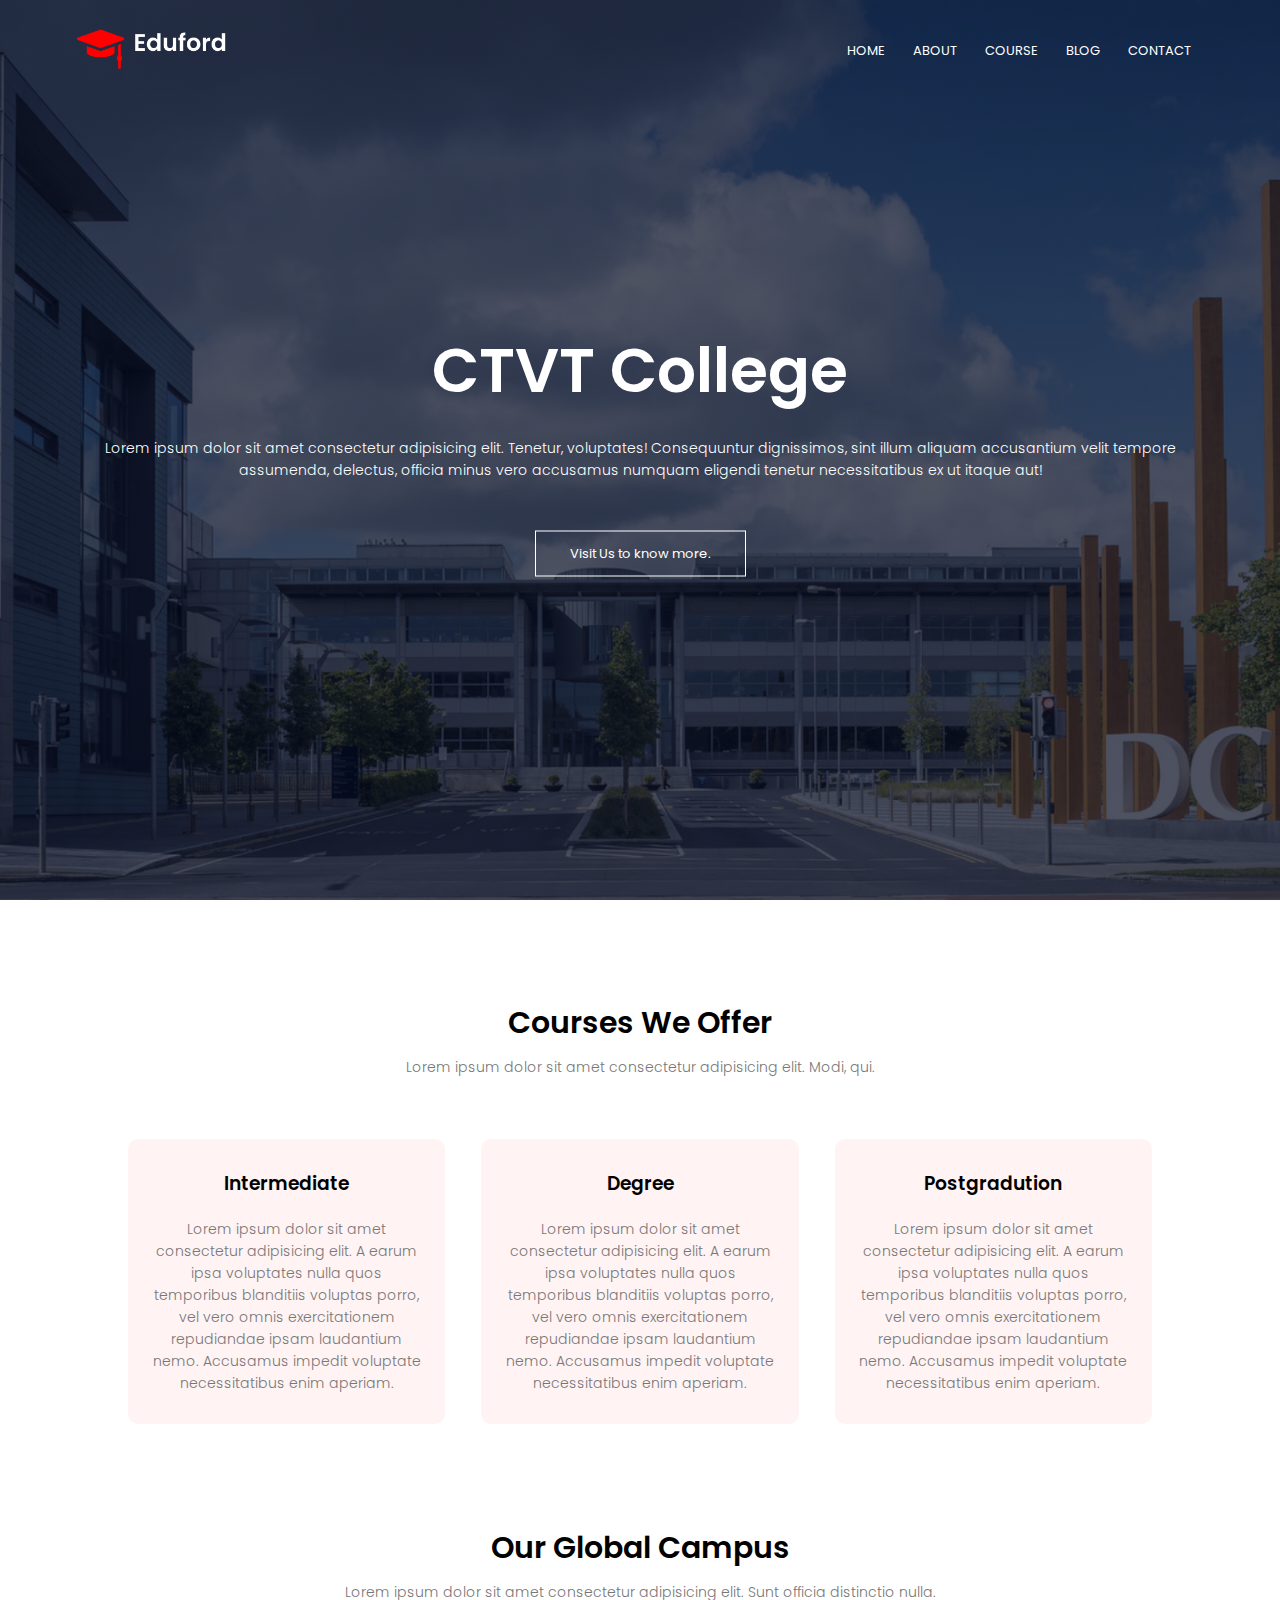
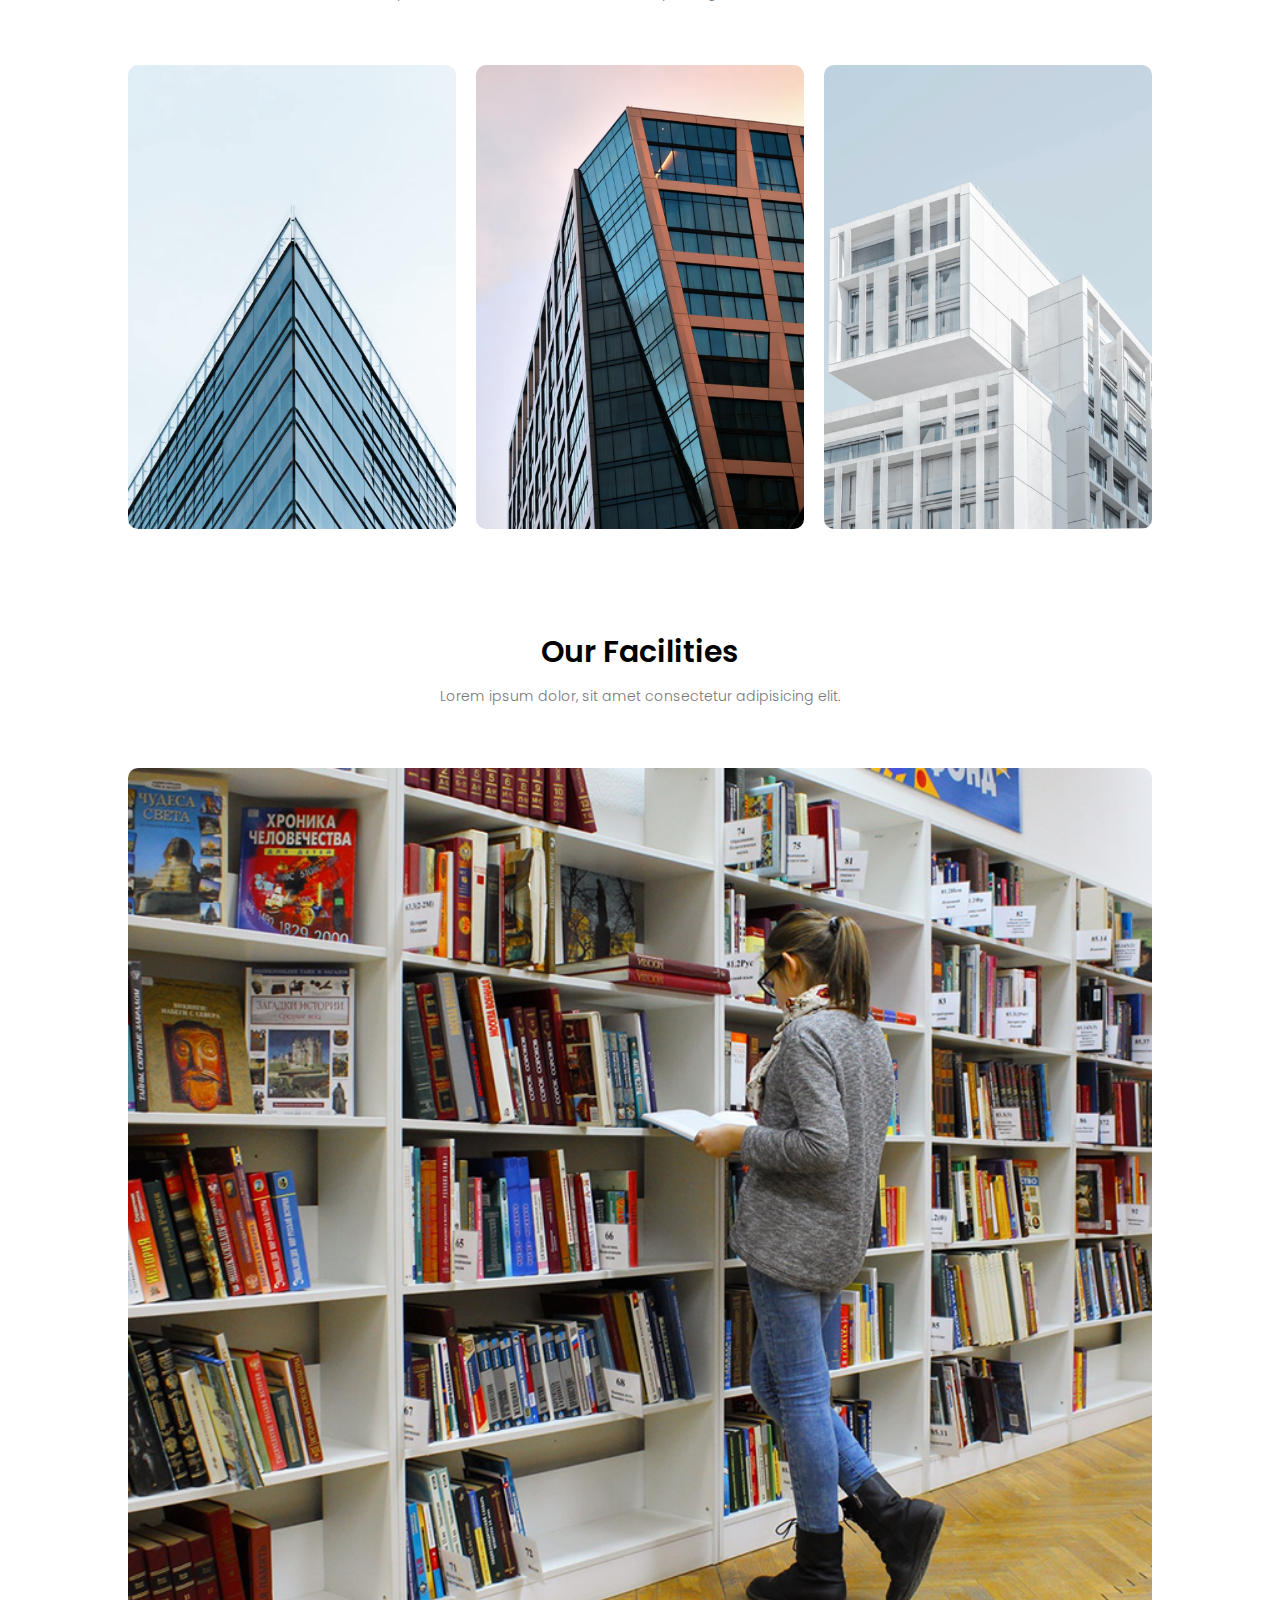
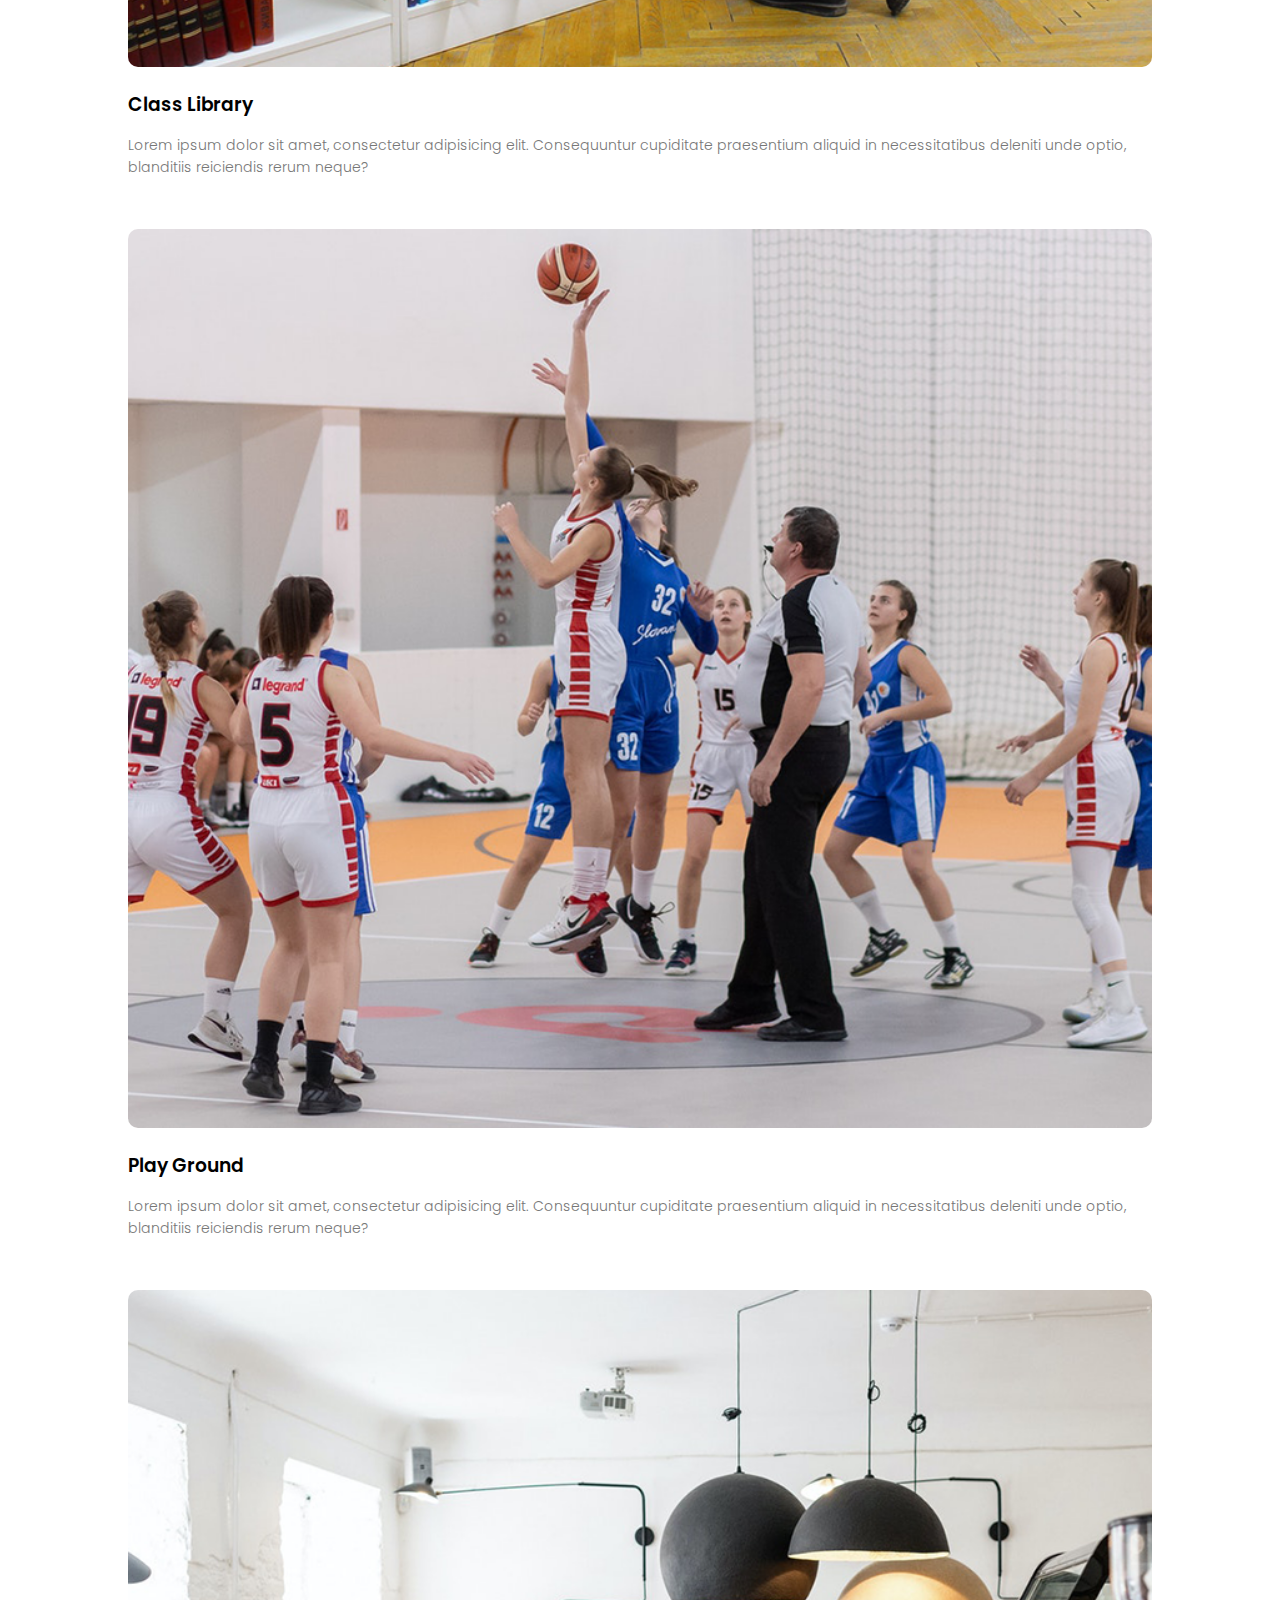
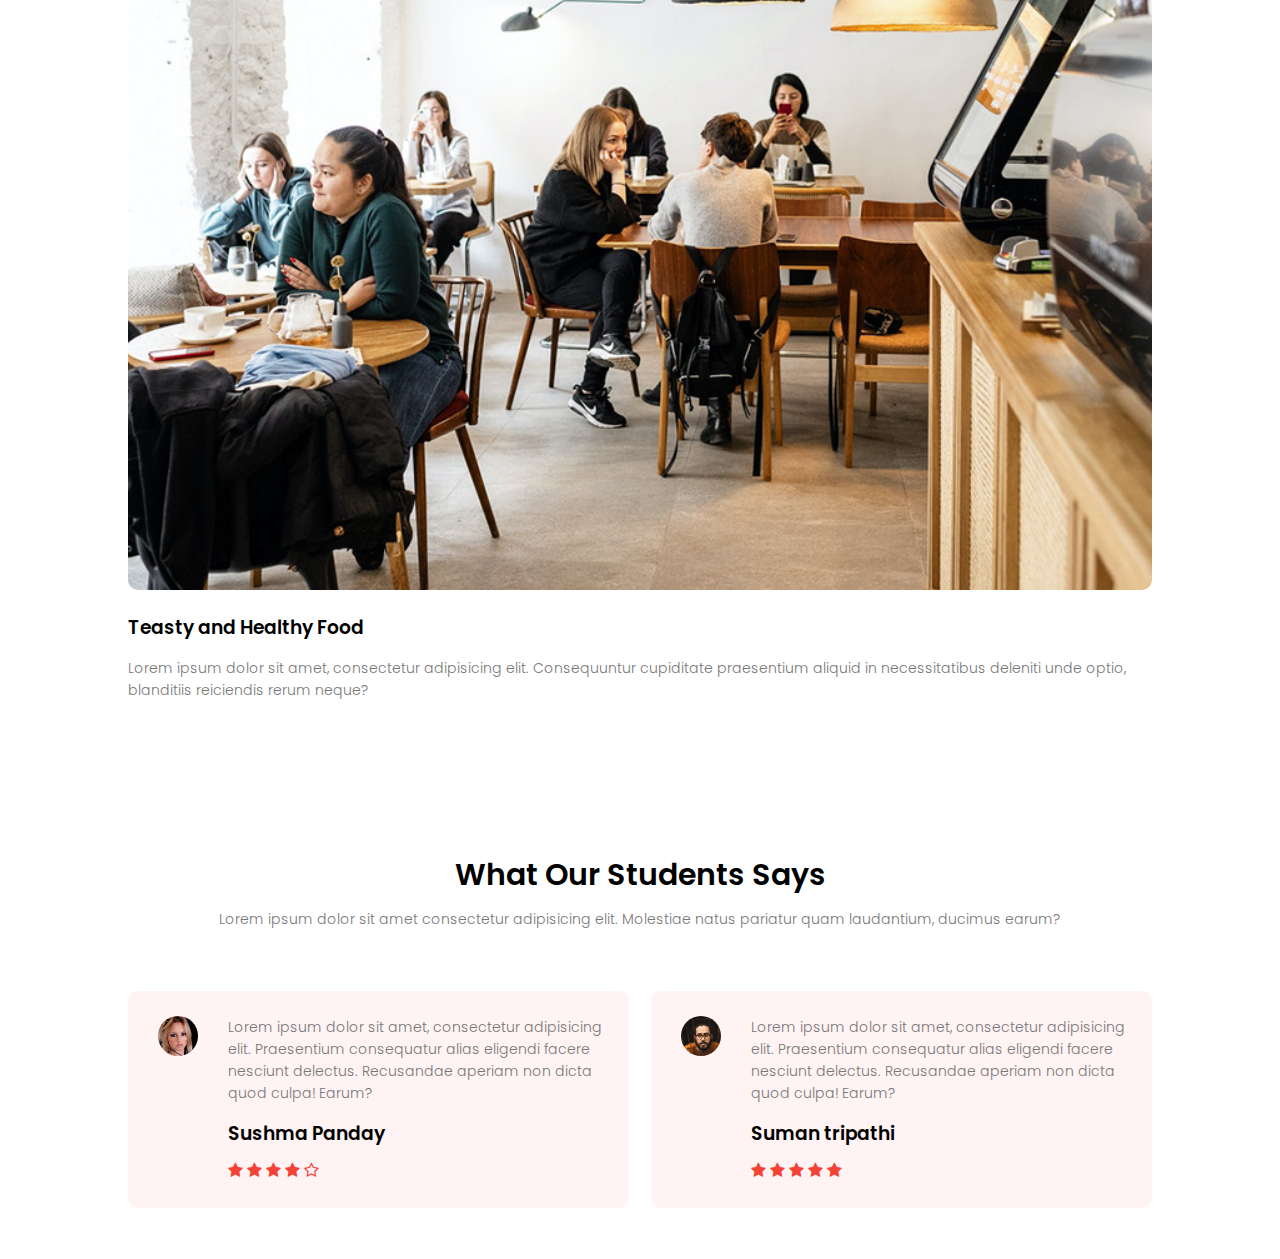
<file: index.html>
<!DOCTYPE html>
<html lang="en">
<head>
    <link rel="stylesheet" href="https://cdnjs.cloudflare.com/ajax/libs/font-awesome/4.7.0/css/font-awesome.min.css">
    <meta charset="UTF-8">
    <meta http-equiv="X-UA-Compatible" content="IE=edge">
    <meta name="viewport" content="width=device-width, initial-scale=1.0">
    <link rel="stylesheet" href="style.css">
    <title>CTVT</title>
</head>
<body>
<section class="header">

    <!-- Navigation Bar -->
    <nav>
        <a href="index.html"><img src="./images/logo.png" alt=""></a>
        <div class="nav-links " id="navLinks">
            <i class="fa fa-times" onclick="hideMenu()"></i>
            <ul>
                <li><a href="">HOME</a></li>
                <li><a href="">ABOUT</a></li>
                <li><a href="">COURSE</a></li>
                <li><a href="">BLOG</a></li>
                <li><a href="">CONTACT</a></li>
            </ul>
        </div>
        <i class="fa fa-bars" onclick="showMenu()"></i>
    </nav>

    <div class="text-box">
        <h1>CTVT College</h1>
        <p>
            Lorem ipsum dolor sit amet consectetur adipisicing elit. Tenetur, voluptates! Consequuntur dignissimos, sint illum aliquam accusantium velit tempore assumenda, delectus, officia minus vero accusamus numquam eligendi tenetur necessitatibus ex ut itaque aut!
        </p>
        <a href="" class="hero-btn">Visit Us to know more.</a>
    </div>


</section>

<!-- Course -->

<section class="course">
    <h1>Courses We Offer</h1>
    <p>Lorem ipsum dolor sit amet consectetur adipisicing elit. Modi, qui.
    </p>
<div class="row">
    <div class="course-col">
        <h3>Intermediate</h3>
        <p>Lorem ipsum dolor sit amet consectetur adipisicing elit. A earum ipsa voluptates nulla quos temporibus blanditiis voluptas porro, vel vero omnis exercitationem repudiandae ipsam laudantium nemo. Accusamus impedit voluptate necessitatibus enim aperiam.</p>

    </div>


    <div class="course-col">
        <h3>Degree</h3>
        <p>Lorem ipsum dolor sit amet consectetur adipisicing elit. A earum ipsa voluptates nulla quos temporibus blanditiis voluptas porro, vel vero omnis exercitationem repudiandae ipsam laudantium nemo. Accusamus impedit voluptate necessitatibus enim aperiam.</p>

    </div>
    <div class="course-col">
        <h3>Postgradution</h3>
        <p>Lorem ipsum dolor sit amet consectetur adipisicing elit. A earum ipsa voluptates nulla quos temporibus blanditiis voluptas porro, vel vero omnis exercitationem repudiandae ipsam laudantium nemo. Accusamus impedit voluptate necessitatibus enim aperiam.</p>

    </div>
</div>


</section>


<!-- Campus -->

<section class="campus">
    <h1>Our Global Campus</h1>
    <p>Lorem ipsum dolor sit amet consectetur adipisicing elit. Sunt officia distinctio nulla.</p>
    <div class="row">
        <div class="campus-col">
            <img src="./images/london.png" alt="">
            <div class="layer">
                <h3>LONDON</h3>
            </div>
        </div>
        <div class="campus-col">
            <img src="./images/newyork.png" alt="">
            <div class="layer">
                <h3>NEW YORK</h3>
            </div>
        </div>
        <div class="campus-col">
            <img src="./images/washington.png" alt="">
            <div class="layer">
                <h3>WASHINGTON</h3>
            </div>
        </div>
    </div>
</section>

<!-- Facilities -->

<section class="facilities">
    <h1>Our Facilities</h1>
    <p>Lorem ipsum dolor, sit amet consectetur adipisicing elit.</p>
    <div class="row">
        <div class="col">
            <div class="facilities-col">
                <img src="./images/library.png" alt="">
                <h3>Class Library</h3>
                <p>Lorem ipsum dolor sit amet, consectetur adipisicing elit. Consequuntur cupiditate praesentium aliquid in necessitatibus deleniti unde optio, blanditiis reiciendis rerum neque?</p>
                
            </div>
            <div class="facilities-col">
                <img src="./images/basketball.png" alt="">
                <h3>Play Ground</h3>
                <p>Lorem ipsum dolor sit amet, consectetur adipisicing elit. Consequuntur cupiditate praesentium aliquid in necessitatibus deleniti unde optio, blanditiis reiciendis rerum neque?</p>

            </div>
            <div class="facilities-col">
                <img src="./images/cafeteria.png" alt="">
                <h3>Teasty and Healthy Food</h3>
                <p>Lorem ipsum dolor sit amet, consectetur adipisicing elit. Consequuntur cupiditate praesentium aliquid in necessitatibus deleniti unde optio, blanditiis reiciendis rerum neque?</p>

            </div>
        </div>
    </div>
</section>

<!-- Testimonials -->

<section class="testimonials">

    <h1>What Our Students Says</h1>
    <p>Lorem ipsum dolor sit amet consectetur adipisicing elit. Molestiae natus pariatur quam laudantium, ducimus earum?</p>
    <div class="row">
        <div class="testimonial-col">
            <img src="./images/user1.jpg" alt="">
            <div>
                <p>Lorem ipsum dolor sit amet, consectetur adipisicing elit. Praesentium consequatur alias eligendi facere nesciunt delectus. Recusandae aperiam non dicta quod culpa! Earum?</p>
                <h3>Sushma Panday</h3>
                <i class="fa fa-star"></i>
                <i class="fa fa-star"></i>
                <i class="fa fa-star"></i>
                <i class="fa fa-star"></i>
                <i class="fa fa-star-o"></i>
            </div>
        </div>
        <div class="testimonial-col">
            <img src="./images/user2.jpg" alt="">
            <div>
                <p>Lorem ipsum dolor sit amet, consectetur adipisicing elit. Praesentium consequatur alias eligendi facere nesciunt delectus. Recusandae aperiam non dicta quod culpa! Earum?</p>
                <h3>Suman tripathi</h3>
                <i class="fa fa-star"></i>
                <i class="fa fa-star"></i>
                <i class="fa fa-star"></i>
                <i class="fa fa-star"></i>
                <i class="fa fa-star"></i>
            </div>
        </div>
    </div>
</section>


<!-- JS for toggle menu -->
<script>
    var navLinks=document.getElementById("navLinks");
    function showMenu()
    {
        navLinks.style.right="0";
    }
    function hideMenu()
    {
        navLinks.style.right="-200px";
    }
</script>
    
</body>
</html>
</file>
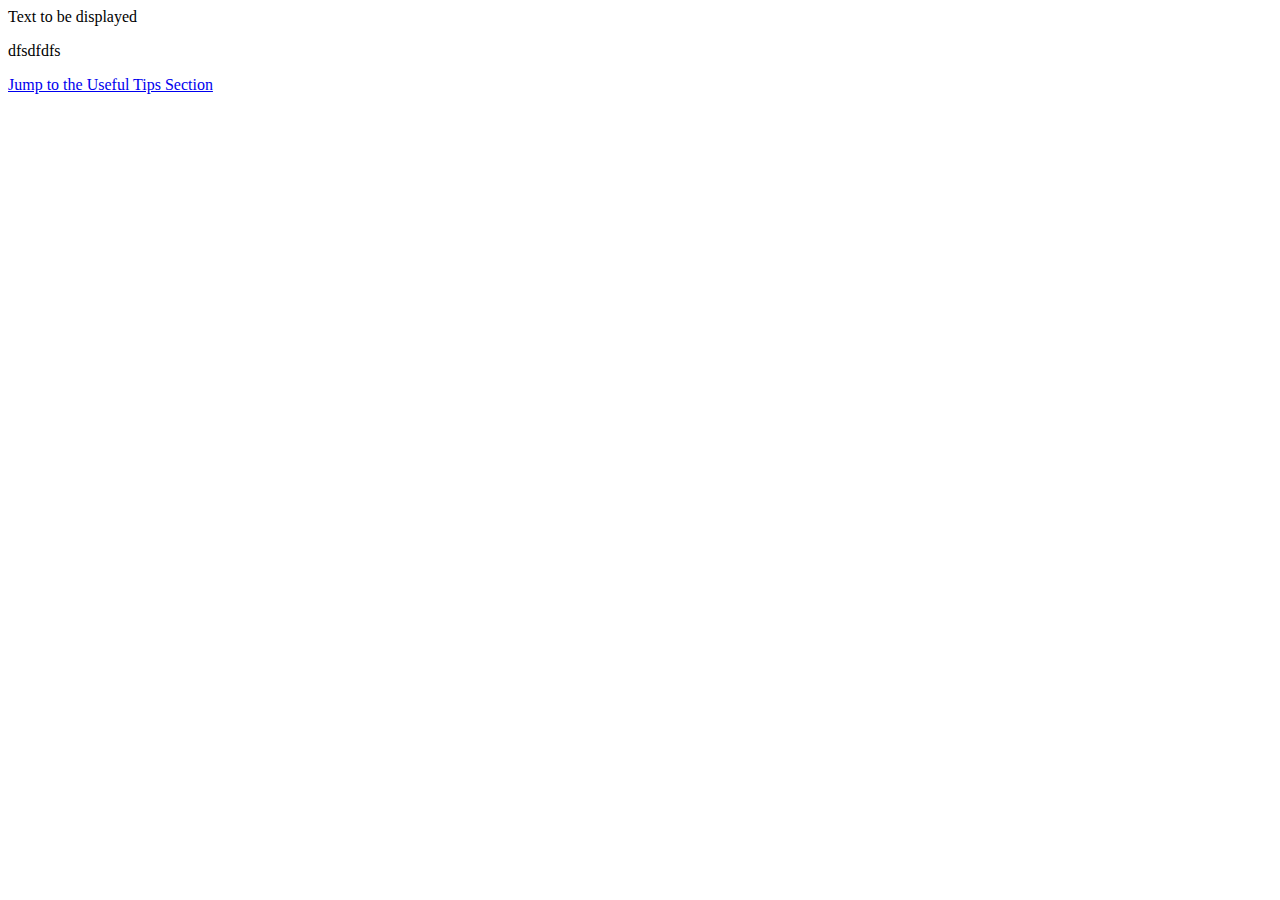
<file: index2.html>
<!DOCTYPE html>
<html lang="en">
<head>
    <meta charset="UTF-8">
    <meta http-equiv="X-UA-Compatible" content="IE=edge">
    <meta name="viewport" content="width=device-width, initial-scale=1.0">
    <title>Document</title>
</head>
<body>
    <a name="label">Text to be displayed</a>
   <p>dfsdfdfs</p>
   <a href="http://www.google.com/html_links.asp#tips">
    Jump to the Useful Tips Section</a>
</body>
</html>
</file>
<file: style.css>
@import url('https://fonts.googleapis.com/css2?family=Poppins:ital,wght@0,300;0,400;1,200&display=swap');
*{
    margin: 0;
    padding: 0;
    font-family: poppins;

}
.header{
    min-height: 100vh;
    width: 100%;
    background-image: linear-gradient(rgba(4,9,30,0.7),rgba(4,9,30,0.7)),url(./images/banner.png);
    background-position: center;
    background-size: cover;
    position: relative;

}


nav{
    display: flex;
    padding: 2% 6%;
    justify-content: space-between;
    align-items: center;

}

nav img{
    width: 150px;

}

.nav-links
{
    flex: 1;
    text-align: right ;
}

.nav-links ul li{
    list-style: none;
    display: inline-block;
    padding: 8px 12px;
    position: relative;


}

.nav-links ul li a{

    color: #fff;
    text-decoration: none;
    font-size: 13px;

}
.nav-links ul li::after{
    content: ' ';
    width: 0%;
    height: 2px;
    background: #f44336;
    display: block;
    margin: auto;
    transition: .5s;
}

.nav-links ul li:hover::after{
    width: 100%;}


    .text-box{
        width: 90%;
        color: #fff;
        position: absolute;
        top: 50%;
        left: 50%;
        transform: translate(-50%,-50%);

        text-align: center;

    }

    .text-box h1{
        font-size: 62px;

    }

    .text-box p{
        margin: 10px 0 40px;
        font-size: 14px;
        color: #fff;

    }


    .hero-btn{
        display: inline-block;
        text-decoration: none;
        color: #fff;
        border: 1px solid #fff;
        padding: 12px 34px;
        font-size: 13px;
        background: transparent;
        position: relative;
        cursor: pointer;
    }
    .hero-btn:hover{
        border: 1px solid #f44336;
        background-color: #f44336;
        transition: 1s;
    }

    nav .fa{

        display: none;
    }

    @media (max-width:700px) {
        .text-box h1{
            font-size: 20px;
        }

        .nav-links ul li{
            display: block;
        }

        .nav-links{
            position: absolute;
            background: #f44336;
            height: 100vh;
            top: 0;
            right: -200px;
            text-align: left;
            z-index: 2;
            transition: 1s;
        }

        nav .fa{
            display: block;
            color: #fff;
            margin: 10px;
            font-size: 22px;
            cursor: pointer;
        }
        .nav-links ul{
            padding: 30px;

        }
        
    }




    /* Courses */



    .course{
        width: 80%;
        margin: auto;
        text-align: center;
        padding-top: 100px;

    }
    h1{
        font-size: 30px;
        font-weight: 600;
    }


    p{
        color: #777;
        font-size: 14px;
        font-weight: 300;
        line-height: 22px;
        padding: 10px;

    }


    .row{

        margin-top: 5%;
        display: flex;
        justify-content: space-between;

    }

    .course-col{
        flex-basis: 31%;
        background: #fff3f3;
        border-radius: 10px;
        margin-bottom: 5%;
        padding: 20px 12px;
        box-sizing: border-box;
        transition: .5s;

    }

    h3{
        text-align: center;
        font-weight: 600;
        margin: 10px 0;



    }

    .course-col:hover{
        box-shadow: 0 0 20px 0px rgba(0,0,0,0.2);
    }


    @media (max-width: 700px) {
        .row{
            flex-direction: column;
        }
        
    }

/* Campus */


    .campus{

        width: 80%;
        margin: auto;
        text-align: center;
        padding-top: 50px;
    }


    .campus-col{
        flex-basis: 32%;
        border-radius: 10px;
        margin-bottom: auto;
        position: relative;
        overflow: hidden;
    }

    .campus-col img{
        width: 100%;
        display: block;

    }

    .layer{
        background: transparent;
        height: 100%;
        width: 100%;
        position: absolute;
        top: 0;
        left: 0;
        transition: 1s;

    }

    .layer:hover{
        background: rgba(226, 0, 0, 0.7);

    }


    .layer h3{
        width: 100%;
        font-weight: 500;
        color: #fff;
        font-size: 26px;
        bottom: 0;
        left: 50%; 
        transform: translateX(-50%);
        position: absolute;
        opacity: 0;
        transition: 0.5s;
    }

    .layer:hover h3{
        bottom: 49%;
        opacity: 1;
    }


    /* facilities */

    .facilities{
        width: 80%;
        margin: auto;
        text-align: center;
        padding-top: 100px;

    }



    .facilities-col{
        /* flex-basis: 31%; */
        border-radius: 10px;
        margin-bottom: 5%;
        text-align: left;
    }

    .facilities-col img{
        width: 100%;
        border-radius: 10px;
    }

    .facilities-col p{
        padding: 0;

    }

    .facilities-col h3{
        margin-top: 16px;
        margin-bottom: 15px;
        text-align: left;
    }


    .testimonials{
        width: 80%;
        margin: auto;
        padding-top: 100px;
        text-align: center;
    }

    .testimonial-col{
        flex-basis: 44%;
        border-radius: 10px;
        margin-bottom: 5%;;
        text-align: left;
        background: #fff3f3;
        padding: 25px;
        cursor: pointer;
        display: flex;
    }


    .testimonial-col img{
        height: 40px;
        margin-left: 5px;
        margin-right: 30px;
        border-radius: 50%;
    }

    .testimonial-col p{

        padding: 0;

    }

    .testimonial-col h3{
        margin-top: 15px;
        text-align: left;
    }


    .testimonial-col .fa{
        color: #f44336;
    }


    @media (max-width:700px) {

.testimonial-col img{
    margin-left: 0px;
    margin-right: 15px;
}


    }
</file>
